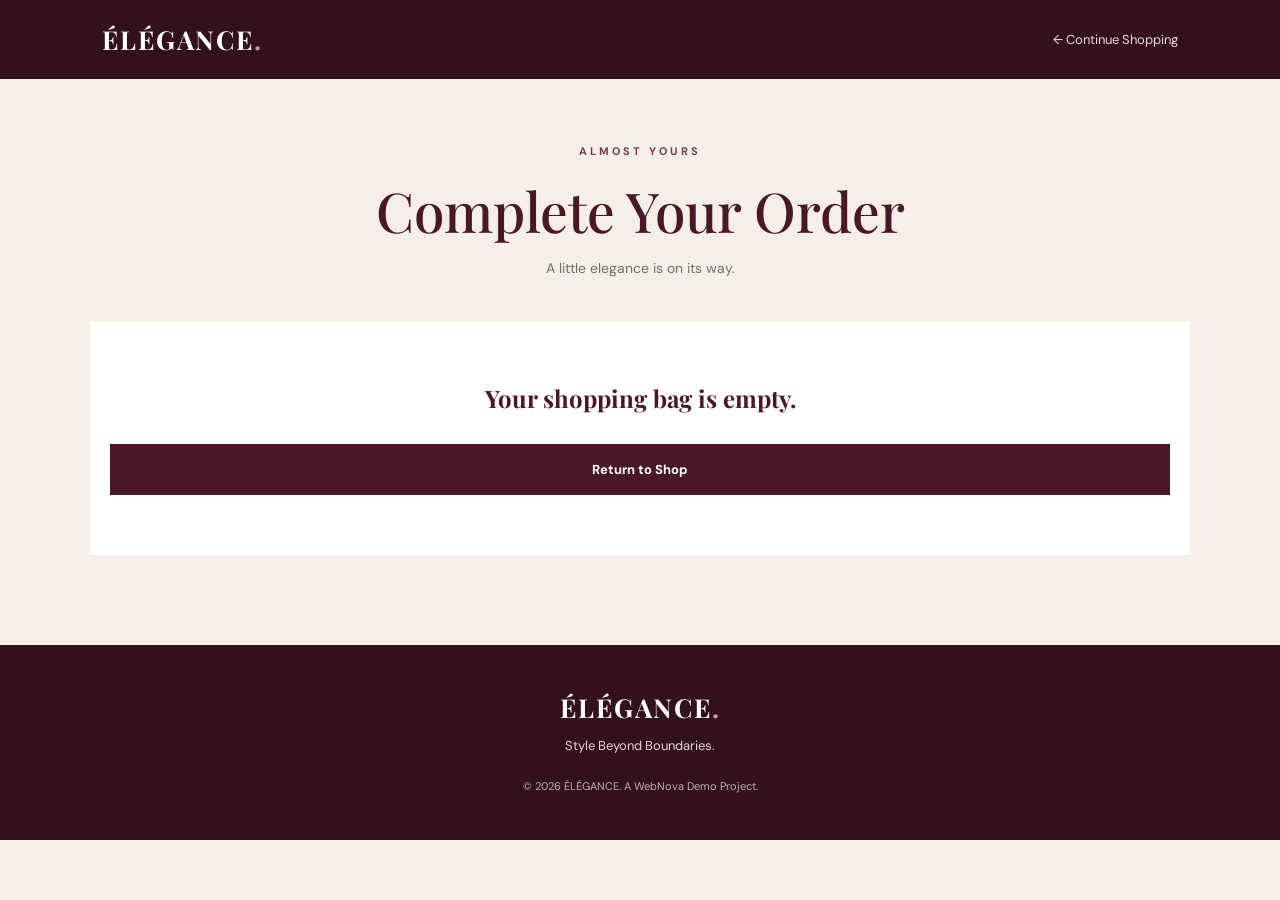
<file: checkout.html>
<!DOCTYPE html>
<html lang="en">
<head>
    <meta charset="UTF-8">
    <meta name="viewport" content="width=device-width, initial-scale=1.0">
    <title>Checkout | ÉLÉGANCE</title>

    <link rel="preconnect" href="https://fonts.googleapis.com">
    <link rel="preconnect" href="https://fonts.gstatic.com" crossorigin>
    <link href="https://fonts.googleapis.com/css2?family=DM+Sans:wght@400;500;600;700&family=Playfair+Display:wght@400;500;600;700&display=swap" rel="stylesheet">

    <link rel="stylesheet" href="checkout.css">
</head>
<body>

    <header class="checkout-header">
        <a href="index.html" class="logo">ÉLÉGANCE<span>.</span></a>
        <a href="index.html" class="back-link">← Continue Shopping</a>
    </header>

    <section class="page-heading">
        <p class="eyebrow">ALMOST YOURS</p>
        <h1>Complete Your Order</h1>
        <p>A little elegance is on its way.</p>
    </section>

    <main class="checkout-container" id="checkout-container">

        <section class="checkout-form-section">
            <h2>Delivery Information</h2>

            <form id="checkout-form">

                <div class="form-grid">

                    <div class="form-group full">
                        <label for="fullname">Full Name</label>
                        <input type="text" id="fullname"
                               placeholder="Enter your full name" required>
                    </div>

                    <div class="form-group">
                        <label for="email">Email Address</label>
                        <input type="email" id="email"
                               placeholder="Enter your email" required>
                    </div>

                    <div class="form-group">
                        <label for="phone">Phone Number</label>
                        <input type="tel" id="phone"
                               placeholder="10-digit mobile number"
                               pattern="[6-9][0-9]{9}"
                               maxlength="10" required>
                    </div>

                    <div class="form-group full">
                        <label for="address">Street Address</label>
                        <textarea id="address"
                                  placeholder="House number, street, area"
                                  rows="3" required></textarea>
                    </div>

                    <div class="form-group">
                        <label for="city">City</label>
                        <input type="text" id="city"
                               placeholder="Your city" required>
                    </div>

                    <div class="form-group">
                        <label for="state">State</label>
                        <input type="text" id="state"
                               placeholder="Your state" required>
                    </div>

                    <div class="form-group">
                        <label for="pincode">PIN Code</label>
                        <input type="text" id="pincode"
                               placeholder="6-digit PIN code"
                               pattern="[0-9]{6}"
                               maxlength="6" required>
                    </div>

                </div>

                <h2 class="payment-heading">Payment Method</h2>

                <div class="payment-options">

                    <label class="payment-option">
                        <input type="radio" name="payment"
                               value="Cash on Delivery" checked>
                        <span>
                            <strong>Cash on Delivery</strong>
                            <small>Pay when your order arrives.</small>
                        </span>
                    </label>

                    <label class="payment-option">
                        <input type="radio" name="payment"
                               value="Online Payment Demo">
                        <span>
                            <strong>Online Payment</strong>
                            <small>Demo option — no actual payment.</small>
                        </span>
                    </label>

                </div>

                <button type="submit" class="place-order-btn">
                    Place My Order →
                </button>

                <p class="demo-note">
                    Demonstration checkout only. No real order or payment
                    will be processed.
                </p>

            </form>
        </section>

        <aside class="order-summary">
            <h2>Your Order</h2>

            <div id="order-items"></div>

            <div class="summary-line">
                <span>Subtotal</span>
                <span id="subtotal">₹0</span>
            </div>

            <div class="summary-line">
                <span>Delivery</span>
                <span id="delivery">Free</span>
            </div>

            <div class="summary-total">
                <span>Total</span>
                <span id="total">₹0</span>
            </div>
        </aside>

    </main>

    <!-- ORDER CONFIRMATION -->

    <section class="success-section" id="success-section" hidden>
        <div class="success-icon">✓</div>

        <p class="eyebrow">THANK YOU</p>
        <h1>Your Order Has Been Placed!</h1>

        <p>
            Thank you for choosing ÉLÉGANCE.
            Your demonstration order has been completed.
        </p>

        <div class="confirmation-details">
            <p>Order Reference</p>
            <strong id="order-reference"></strong>
        </div>

        <a href="index.html" class="continue-btn">
            Continue Shopping
        </a>
    </section>

    <footer>
        <a href="index.html" class="logo">ÉLÉGANCE<span>.</span></a>
        <p>Style Beyond Boundaries.</p>
        <small>© 2026 ÉLÉGANCE. A WebNova Demo Project.</small>
    </footer>

    <script>
        const cart = JSON.parse(
            localStorage.getItem("eleganceCart") || "[]"
        );

        const formatPrice = price =>
            "₹" + price.toLocaleString("en-IN");

        const orderItems = document.getElementById("order-items");
        const checkoutContainer =
            document.getElementById("checkout-container");

        let subtotal = 0;

        function displayOrder() {

            if (!Array.isArray(cart) || cart.length === 0) {
                checkoutContainer.innerHTML = `
                    <div class="empty-order">
                        <h2>Your shopping bag is empty.</h2>
                        <a href="index.html" class="continue-btn">
                            Return to Shop
                        </a>
                    </div>
                `;
                return;
            }

            cart.forEach(item => {
                if (
                    typeof item.name !== "string" ||
                    !Number.isFinite(item.price) ||
                    !Number.isInteger(item.quantity) ||
                    item.price < 0 ||
                    item.quantity < 1
                ) {
                    return;
                }

                subtotal += item.price * item.quantity;

                const row = document.createElement("div");
                row.className = "order-item";

                const name = document.createElement("span");
                name.textContent = item.name + " × " + item.quantity;

                const price = document.createElement("strong");
                price.textContent =
                    formatPrice(item.price * item.quantity);

                row.append(name, price);
                orderItems.appendChild(row);
            });

            document.getElementById("subtotal").textContent =
                formatPrice(subtotal);

            document.getElementById("total").textContent =
                formatPrice(subtotal);
        }

        displayOrder();

        document.getElementById("checkout-form")
            .addEventListener("submit", function(event) {

                event.preventDefault();

                if (cart.length === 0) {
                    alert("Your shopping bag is empty.");
                    return;
                }

                const reference =
                    "ELG-" + Date.now().toString().slice(-8);

                document.getElementById("order-reference")
                    .textContent = reference;

                checkoutContainer.hidden = true;

                document.getElementById("success-section").hidden = false;

                localStorage.removeItem("eleganceCart");

                window.scrollTo({
                    top: 0,
                    behavior: "smooth"
                });
            });
    </script>

</body>
</html>
</file>
<file: checkout.css>
:root {
    --burgundy: #4A1728;
    --deep-burgundy: #32101D;
    --wine: #783D4B;
    --ivory: #F5EFE8;
    --champagne: #C5A77D;
    --dark-text: #332A28;
    --muted-text: #796D68;
}

* {
    margin: 0;
    padding: 0;
    box-sizing: border-box;
}

body {
    font-family: 'DM Sans', sans-serif;
    background: var(--ivory);
    color: var(--dark-text);
}

a {
    text-decoration: none;
    color: inherit;
}

/* HEADER */

.checkout-header {
    background: var(--deep-burgundy);
    color: white;
    padding: 22px 8%;
    display: flex;
    justify-content: space-between;
    align-items: center;
}

.logo {
    font-family: 'Playfair Display', serif;
    font-size: 26px;
    font-weight: 700;
    letter-spacing: 2px;
}

.logo span {
    color: var(--champagne);
}

.back-link {
    font-size: 13px;
    color: #E8DAD7;
}

.back-link:hover {
    color: var(--champagne);
}

/* PAGE HEADING */

.page-heading {
    text-align: center;
    padding: 65px 20px 45px;
}

.eyebrow {
    color: var(--wine);
    font-size: 11px;
    font-weight: 700;
    letter-spacing: 3px;
    margin-bottom: 15px;
}

.page-heading h1,
.success-section h1 {
    font-family: 'Playfair Display', serif;
    font-size: clamp(35px, 5vw, 55px);
    color: var(--burgundy);
    font-weight: 500;
    margin-bottom: 12px;
}

.page-heading > p:last-child {
    color: var(--muted-text);
    font-size: 14px;
}

/* CHECKOUT LAYOUT */

.checkout-container {
    max-width: 1150px;
    margin: 0 auto 90px;
    padding: 0 25px;
    display: grid;
    grid-template-columns: 1.5fr 1fr;
    gap: 35px;
    align-items: start;
}

.checkout-form-section,
.order-summary {
    background: white;
    padding: 35px;
    border: 1px solid #E7DAD4;
}

.checkout-form-section h2,
.order-summary h2 {
    font-family: 'Playfair Display', serif;
    font-size: 25px;
    color: var(--burgundy);
    font-weight: 500;
    margin-bottom: 25px;
}

/* FORM */

.form-grid {
    display: grid;
    grid-template-columns: 1fr 1fr;
    gap: 20px;
}

.form-group {
    display: flex;
    flex-direction: column;
    gap: 9px;
}

.form-group.full {
    grid-column: 1 / -1;
}

.form-group label {
    font-size: 12px;
    font-weight: 700;
    color: var(--dark-text);
}

.form-group input,
.form-group textarea {
    width: 100%;
    padding: 14px;
    border: 1px solid #DCCFC8;
    background: #FFFEFC;
    font-family: 'DM Sans', sans-serif;
    font-size: 13px;
    outline: none;
    border-radius: 0;
}

.form-group input:focus,
.form-group textarea:focus {
    border-color: var(--burgundy);
}

.form-group textarea {
    resize: vertical;
}

.payment-heading {
    margin-top: 35px;
}

/* PAYMENT OPTIONS */

.payment-options {
    display: flex;
    flex-direction: column;
    gap: 15px;
}

.payment-option {
    display: flex;
    align-items: center;
    gap: 13px;
    padding: 18px;
    border: 1px solid #DCCFC8;
    cursor: pointer;
}

.payment-option:has(input:checked) {
    border-color: var(--burgundy);
    background: #FAF3F2;
}

.payment-option input {
    accent-color: var(--burgundy);
    width: 17px;
    height: 17px;
}

.payment-option span {
    display: flex;
    flex-direction: column;
    gap: 5px;
}

.payment-option strong {
    font-size: 13px;
    color: var(--burgundy);
}

.payment-option small {
    font-size: 11px;
    color: var(--muted-text);
}

/* PLACE ORDER */

.place-order-btn,
.continue-btn {
    display: block;
    width: 100%;
    padding: 17px;
    margin-top: 30px;
    border: none;
    background: var(--burgundy);
    color: white;
    text-align: center;
    font-family: 'DM Sans', sans-serif;
    font-size: 13px;
    font-weight: 700;
    cursor: pointer;
    transition: .3s;
}

.place-order-btn:hover,
.continue-btn:hover {
    background: var(--wine);
}

.demo-note {
    text-align: center;
    color: var(--muted-text);
    font-size: 11px;
    line-height: 1.6;
    margin-top: 15px;
}

/* ORDER SUMMARY */

.order-summary {
    position: sticky;
    top: 25px;
}

.order-item {
    display: flex;
    justify-content: space-between;
    gap: 15px;
    padding: 17px 0;
    border-bottom: 1px solid #E9DFD9;
    font-size: 12px;
    color: var(--muted-text);
}

.order-item strong {
    color: var(--dark-text);
    white-space: nowrap;
}

.summary-line,
.summary-total {
    display: flex;
    justify-content: space-between;
    padding: 17px 0;
    font-size: 13px;
}

.summary-line {
    color: var(--muted-text);
}

.summary-total {
    border-top: 1px solid #DCCFC8;
    font-size: 19px;
    font-weight: 700;
    color: var(--burgundy);
}

/* EMPTY CART */

.empty-order {
    grid-column: 1 / -1;
    text-align: center;
    padding: 60px 20px;
    background: white;
}

.empty-order h2 {
    font-family: 'Playfair Display', serif;
    color: var(--burgundy);
}

/* SUCCESS MESSAGE */

.success-section {
    max-width: 650px;
    margin: 50px auto 100px;
    padding: 65px 30px;
    text-align: center;
    background: white;
}

.success-section[hidden] {
    display: none;
}

.success-icon {
    width: 70px;
    height: 70px;
    margin: 0 auto 25px;
    display: grid;
    place-items: center;
    border-radius: 50%;
    background: var(--burgundy);
    color: white;
    font-size: 35px;
}

.success-section > p:not(.eyebrow) {
    color: var(--muted-text);
    line-height: 1.8;
    font-size: 14px;
}

.confirmation-details {
    margin: 25px auto;
    padding: 18px;
    background: var(--ivory);
    color: var(--burgundy);
}

.confirmation-details p {
    font-size: 11px;
    margin-bottom: 8px;
    color: var(--muted-text);
}

.confirmation-details strong {
    font-size: 20px;
    letter-spacing: 2px;
}

.success-section .continue-btn {
    max-width: 250px;
    margin: 30px auto 0;
}

/* FOOTER */

footer {
    background: var(--deep-burgundy);
    color: white;
    text-align: center;
    padding: 45px 20px;
}

footer .logo {
    display: inline-block;
    margin-bottom: 12px;
}

footer p {
    color: #E6D4D5;
    font-size: 13px;
    margin-bottom: 20px;
}

footer small {
    color: #C3AEB0;
    font-size: 11px;
}

/* RESPONSIVE */

@media (max-width: 800px) {
    .checkout-container {
        grid-template-columns: 1fr;
    }

    .order-summary {
        position: static;
    }
}

@media (max-width: 550px) {
    .checkout-header {
        padding: 20px 5%;
        flex-direction: column;
        gap: 15px;
    }

    .checkout-form-section,
    .order-summary {
        padding: 23px;
    }

    .form-grid {
        grid-template-columns: 1fr;
    }

    .form-group.full {
        grid-column: auto;
    }

    .page-heading {
        padding: 50px 15px 35px;
    }

    .success-section {
        margin: 30px 15px 60px;
        padding: 45px 20px;
    }
}
</file>
